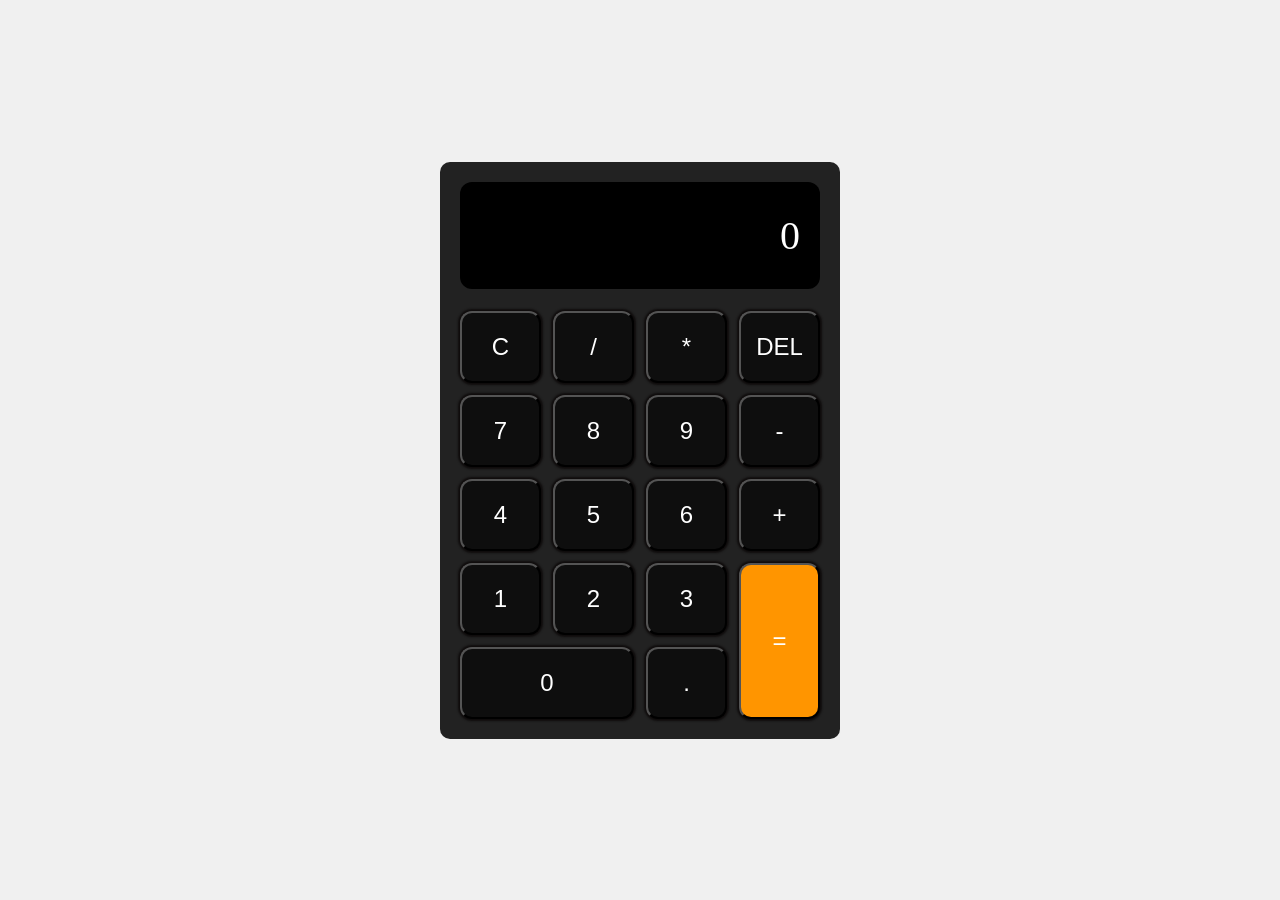
<file: Calculator/index.html>
<!DOCTYPE html>
<html lang="en">

<head>
    <meta charset="UTF-8">
    <meta name="viewport" content="width=device-width, initial-scale=1.0">
    <title>Calculator</title>
    <script src="./script.js" defer></script>
    <link rel="stylesheet" href="style.css">
</head>

<body>

    <div class="container">
        <div class="calculator">
            <div class="text-display" >0</div>

            <button type="button">C</button>
            <button type="button">/</button>
            <button type="button">*</button>
            <button type="button">DEL</button>
            <button type="button">7</button>
            <button type="button">8</button>
            <button type="button">9</button>
            <button type="button">-</button>
            <button type="button">4</button>
            <button type="button">5</button>
            <button type="button">6</button>
            <button type="button">+</button>
            <button type="button">1</button>
            <button type="button">2</button>
            <button type="button">3</button>
             <button type="button" class="equalsTo">=</button>
            <button type="button" class="zero">0</button>
            <button type="button">.</button>
           


        </div>
    </div>

    
</body>

</html>
</file>
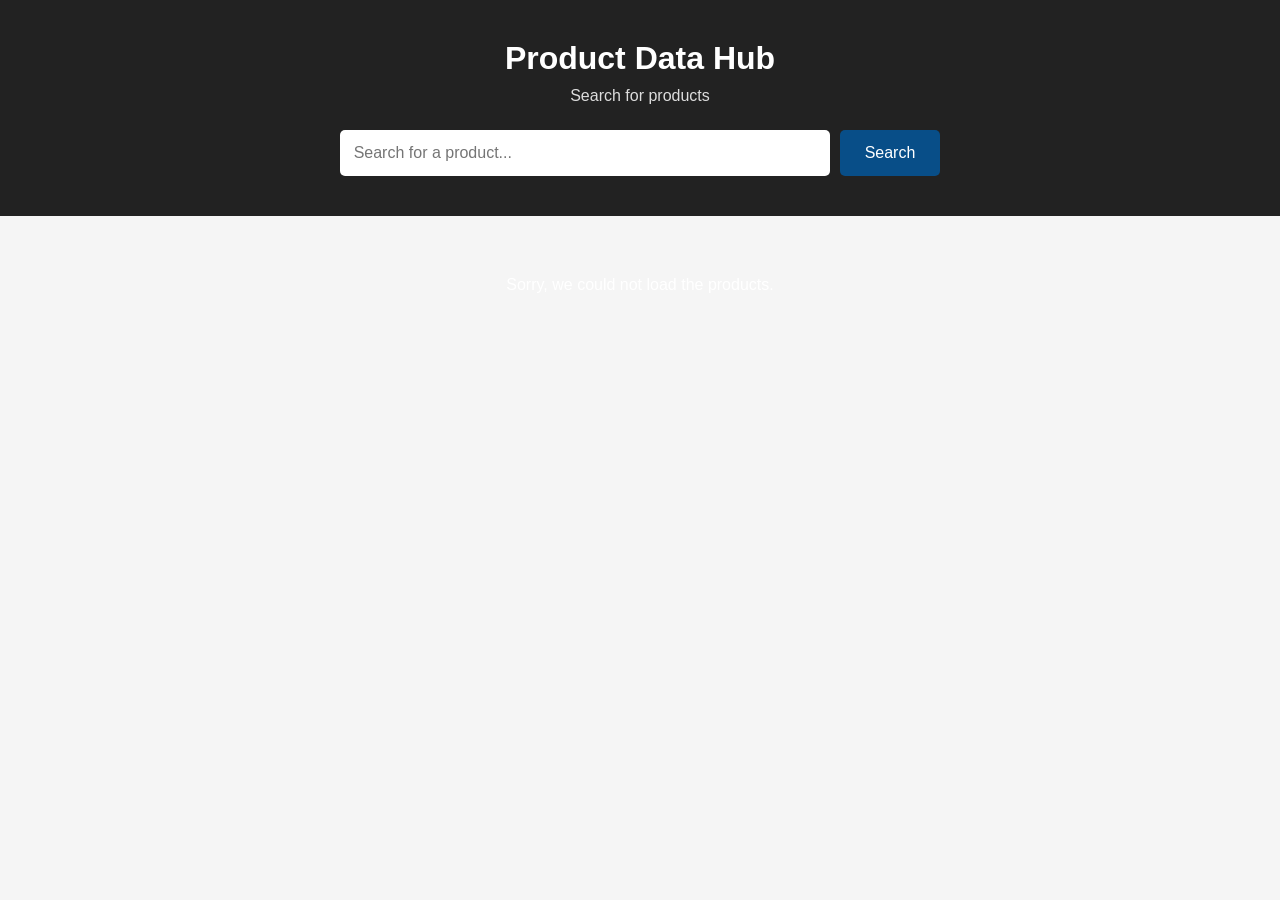
<file: webAPI/index.html>
<!DOCTYPE html>
<html lang="en">
<head>
    <meta charset="UTF-8">
    <meta name="viewport" content="width=device-width, initial-scale=1.0">
    <title>Product Data Hub</title>
    <link rel="stylesheet" href="style.css">
    <script src="webapi.js" defer></script>
</head>

<body>

    <div class="maincontainer">
        <h1>Product Data Hub</h1>
        <p>Search for products</p>

        <form id="searchForm">
            <input
                type="text"
                id="searchInput"
                placeholder="Search for a product..."
                required
            >
            <button type="submit">Search</button>
        </form>
    </div>

    <div id="message"></div>

    <div class="productWrapper"></div>

</body>
</html>
</file>
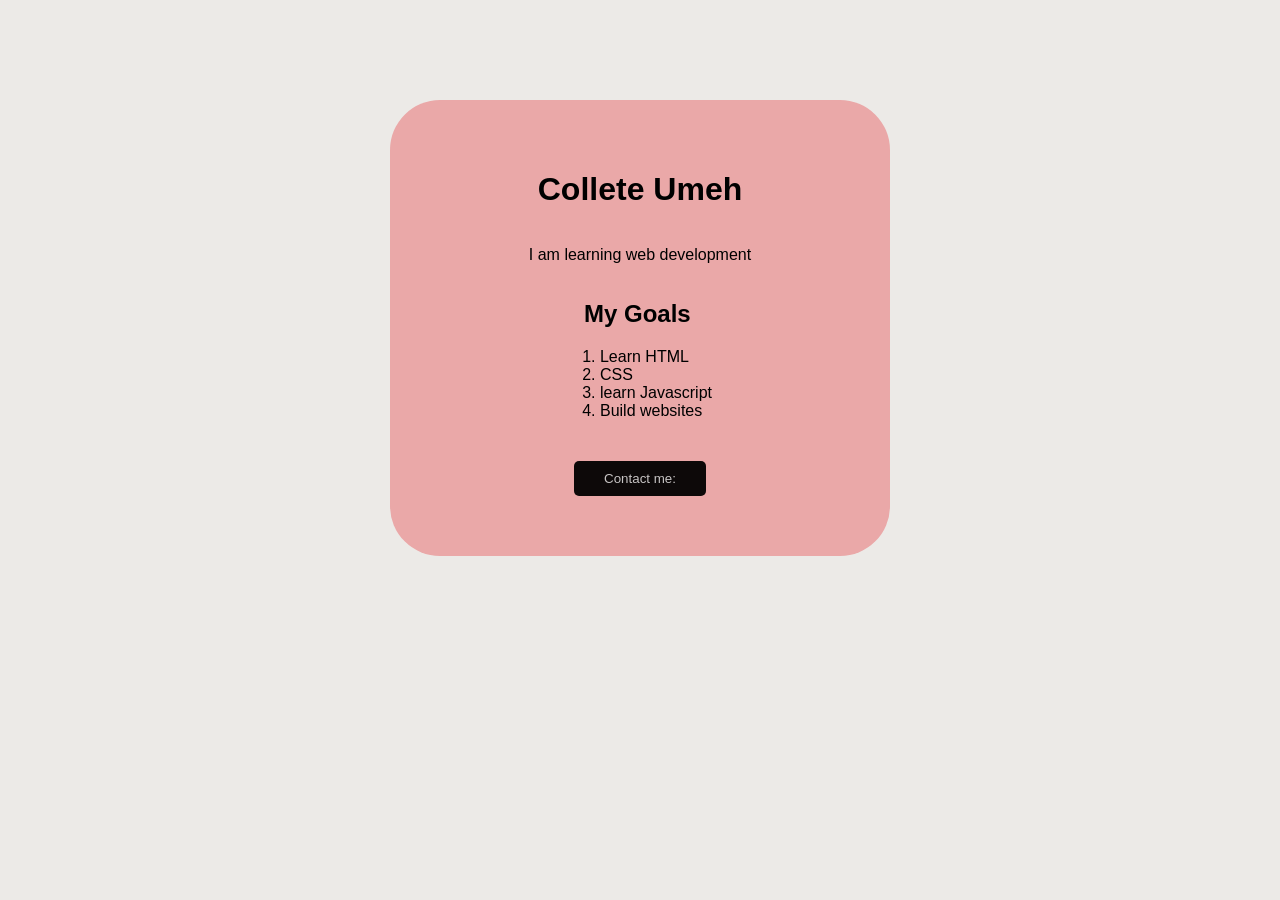
<file: Personal Practice/profile card/index.html>
<!DOCTYPE html>
<html lang="en">
<head>
    <meta charset="UTF-8">
    <meta name="viewport" content="width=device-width, initial-scale=1.0">
    <title>My Profile</title>
    <link rel="stylesheet" href="style.css">
</head>
<body>
    <div class="card">
        <h1>Collete Umeh</h1>
        <p>I am learning web development</p>

        <div class="Goals">
            <h2>My Goals</h2>
            <ol>
            <li>Learn HTML</li>
            <li>CSS</li>
            <li>learn Javascript</li>
            <li>Build websites</li>
            </ol>
    
        </div>
        
        <div class="clickMe">
        <button>Contact me: </button>

            </div>
    </div>
</body>
</html>
</file>
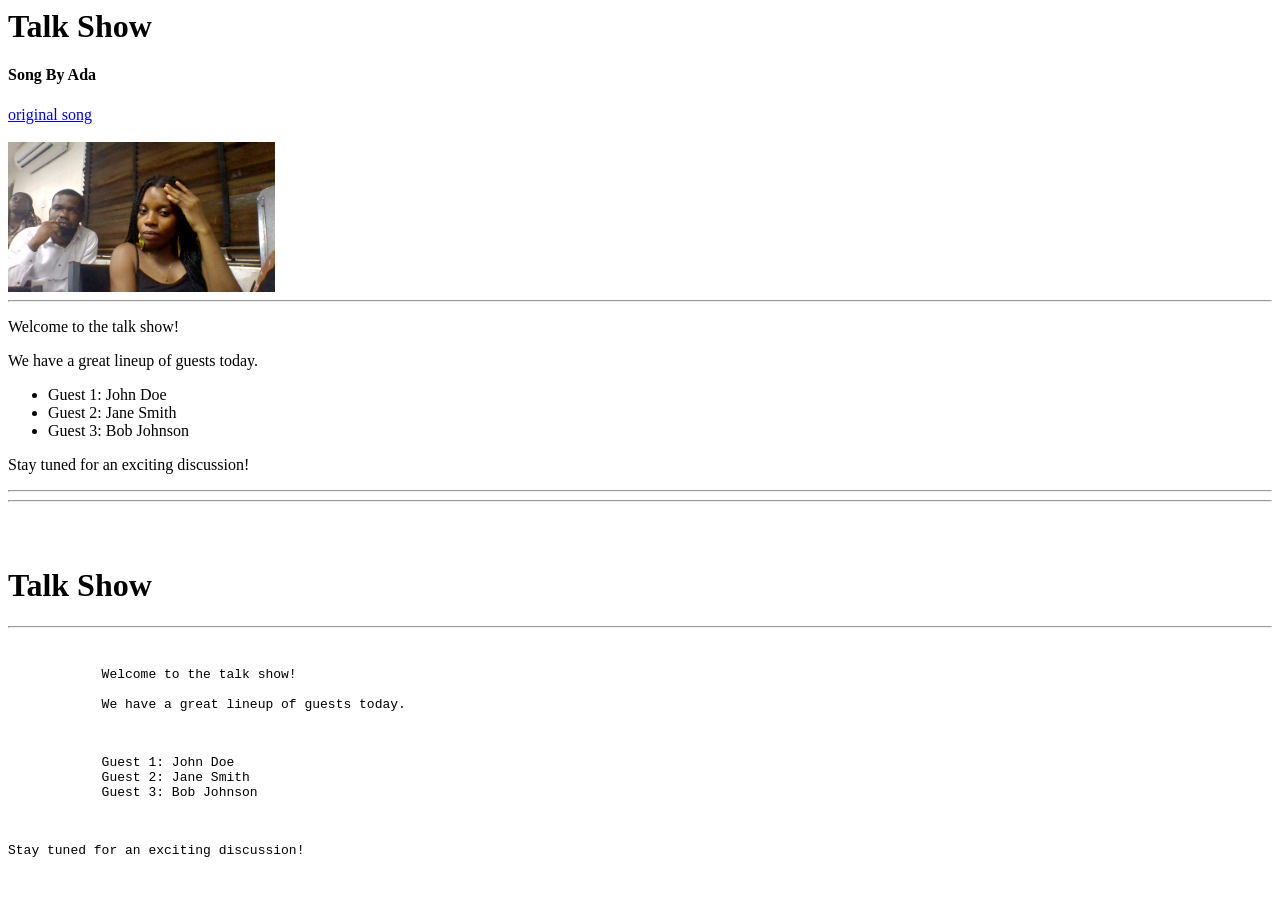
<file: Semicolon web/html/talkShow.html>
<DOCTYPE html>
<html>
    <head>
        <title>Talk Show</title>
        </head>
       <body>
        <h1>Talk Show</h1>
        <h4> Song By Ada </h4>
        <a href="https://youtu.be/HGTJBPNC-Gw?si=xkkwHekTPJCmh--y">
        original song
        </a>

        <br><br>

        <a href="https://youtu.be/HGTJBPNC-Gw?si=xkkwHekTPJCmh--y">
       
        <img src="images/colly.jpg"
        height="150"
        alt="album art cover">
        </a>

        <hr>
        <p>Welcome to the talk show!</p>
        <p>We have a great lineup of guests today.</p>
        <ul>
            <li>Guest 1: John Doe</li>
            <li>Guest 2: Jane Smith</li>
            <li>Guest 3: Bob Johnson</li>
        </ul>
        <p>Stay tuned for an exciting discussion!</p>
    </body>
</html>
<hr>
<hr>





<br><br>

<DOCTYPE html>
<html>
    <head>
        <title>Talk Show</title>
        </head>
       <body>
        <h1>Talk Show</h1>
        <hr>
        <br>
        <pre>
            Welcome to the talk show!

            We have a great lineup of guests today.</p>
       
            Guest 1: John Doe
            Guest 2: Jane Smith
            Guest 3: Bob Johnson
       
        <pre>Stay tuned for an exciting discussion!</p>
    </body>
</html
</file>
<file: Calculator/style.css>
* {
    margin: 0;
    padding: 0;
    box-sizing: border-box;
    /* font-family: 'Courier New', Courier, monospace; */

}

body {
    background-color: #f0f0f0;
    width: 100%;
    min-height: 100vh;
    display: flex;
    justify-content: center;
    align-items: center;
    user-select: none;
    padding: 20px;
}

.container {
    width: 100%;
    max-width: 400px;
    display: flex;
    justify-content: center;
    background-color: #222;
    border-radius: 10px;
}

.calculator {
    display: grid;
    gap: 12px;
    width: 100%;
    border-radius: 20px;
    background: color #222;;
    padding: 20px;
    grid-template-columns: repeat(4, 1fr);

}
.text-display {
    background-color: black;
    color: white;
    font-size: 2.5rem;
    text-align: right;
    padding: 30px 20px;
    border-radius: 12px;
    word-wrap: break-word;
    word-break: break-all;
    margin-bottom: 10px;
    grid-column: span 4;
}

button {
    background-color: #0e0e0e;
    font-size: 1.5rem;
    padding: 20px 10px;
    color: white;
    border-radius: 12px;
    cursor: pointer;
    transition: focus 0.5s;
    box-shadow: 0 0 2px 2px #0f0c0c;

}

button:active {
    background-color: #ddd;
    border: #ddd;
}

.equalsTo {
    grid-row: span 2;
    background-color: #ff9500;
    color: white;
}

.equalsTo:active {
    background-color: #cc7800
}

.zero{
    grid-column: span 2;
}
</file>
<file: webAPI/style.css>
* {
    padding: 0;
    margin: 0;
    box-sizing: border-box;
}

body {
    font-family: Arial, sans-serif;
    background-color: #f5f5f5;
    color: white;
}

.maincontainer {
    text-align: center;
    padding: 40px 20px;
    background-color: #222;
    color: white;
}

.maincontainer h1 {
    margin-bottom: 10px;
}

.maincontainer p {
    margin-bottom: 25px;
    color: #ddd;
}

#searchForm {
    display: flex;
    justify-content: center;
    gap: 10px;
    max-width: 700px;
    margin: auto;
}

#searchInput {
    width: 70%;
    padding: 14px;
    border: none;
    border-radius: 5px;
    font-size: 16px;
}

#searchInput:hover {
    background-color: #e3eaea;
}

#searchForm button {
    padding: 14px 25px;
    border: none;
    border-radius: 5px;
    background-color: #084e88;
    color: white;
    cursor: pointer;
    font-size: 16px;
}

#searchForm button:hover {
    background-color: #453d14;
}


#message {
    text-align: center;
    padding: 20px;
    font-size: 18px;
}

.productWrapper {
    display: flex;
    justify-content: center;
    gap: 25px;
    flex-wrap: wrap;
    padding: 20px;
}

.product {
    width: 300px;
    min-height: 520px;
    background-color: white;
    padding: 20px;
    border-radius: 10px;
}

.product img {
    width: 100%;
    height: 280px;
    object-fit: contain;
    margin-bottom: 15px;
}

.product h2 {
    font-size: 18px;
    margin-bottom: 10px;
    color: black;
}

.product p {
    margin: 8px 0;
    line-height: 1.5;
    color: black;
}

.price {
    font-size: 20px;
    font-weight: bold;
    color: #007bff;
}

.rating {
    color: #f39c12;
}

.availability {
    color: green;
    font-weight: bold;
}

.product button {
    margin-top: 15px;
    padding: 10px 20px;
    border: none;
    border-radius: 5px;
    background-color: #28a745;
    color: white;
    cursor: pointer;
}

.product button:hover {
    background-color: #218838;
}
</file>
<file: Personal Practice/profile card/style.css>
body{
    font-family: 'Franklin Gothic Medium', 'Arial Narrow', Arial, sans-serif;
    background-color: rgb(236, 234, 231);
}

.card{
    width: 400px;
    padding: 50px;
    margin: 100px auto;
    background-color: #eaa8a8;
    display: flex;
    flex-direction: column;
    align-items: center;
    border-radius: 50px;
}
.card,h1 {
    text-underline-offset: 
}
.clickMe{
    width: 100%;
    height:50px;
    padding: 10px 30px;
    border: none;
    display: flex;
    justify-content: center;
    align-items: flex-end; 
    border-radius: 5px;
}

button{ 
     padding: 10px 30px;
    border: none;
    display: flex;
    align-items: flex-start;
    background-color: #0d0909;
    color: #c7c4c4;
    border-radius: 5px;
    text-align: start;
} 
.Goals,ol{
   padding-left: 16px;
   
    
}
</file>
